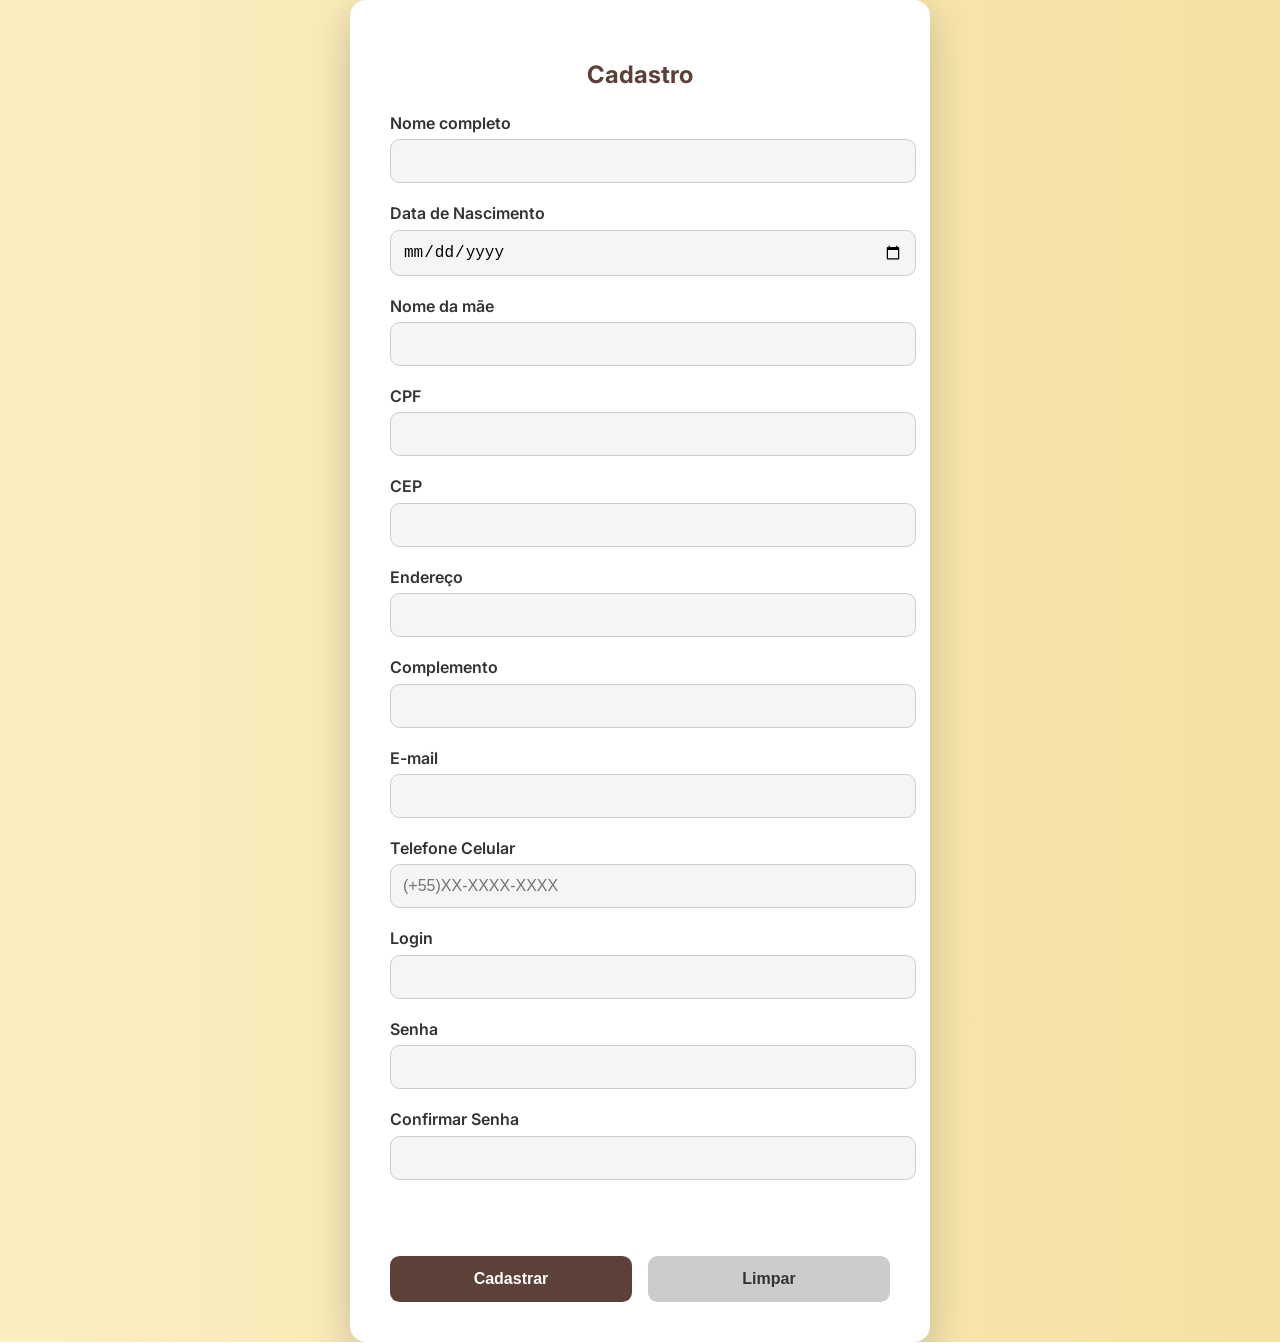
<file: cadastro.html>
<!DOCTYPE html>
<html lang="pt-br">
<head>
  <meta charset="UTF-8" />
  <meta name="viewport" content="width=device-width, initial-scale=1.0" />
  <title>Cadastro - UniCoffee</title>
  <link href="https://fonts.googleapis.com/css2?family=Inter:wght@400;600&display=swap" rel="stylesheet" />
  <style>
    :root {
      --marrom-escuro: #5d4037;
      --marrom-hover: #4e342e;
      --branco: #ffffff;
      --cinza-claro: #f5f5f5;
      --cinza-texto: #333;
      --vermelho: #d32f2f;
      --cinza-botao: #cccccc;
    }

    body {
      font-family: 'Inter', sans-serif;
      background: linear-gradient(to right, #fbeec1, #f5e1a4); /* degradê bege claro */
      margin: 0;
      display: flex;
      justify-content: center;
      align-items: center;
      min-height: 100vh;
    }
    

    .form-container {
      background-color: var(--branco);
      padding: 2.5rem;
      border-radius: 1rem;
      box-shadow: 0 12px 40px rgba(0, 0, 0, 0.2);
      width: 100%;
      max-width: 500px;
    }

    h2 {
      text-align: center;
      color: var(--marrom-escuro);
      margin-bottom: 1.5rem;
    }

    label {
      display: block;
      margin-bottom: 0.4rem;
      font-weight: 600;
      color: var(--cinza-texto);
    }

    input {
      width: 100%;
      padding: 0.75rem;
      margin-bottom: 1.25rem;
      border: 1px solid #ccc;
      border-radius: 0.6rem;
      background-color: var(--cinza-claro);
      font-size: 1rem;
      transition: 0.3s;
    }

    input:focus {
      border-color: var(--marrom-escuro);
      background-color: #f0e4d7;
      outline: none;
    }

    .mensagem-erro {
      color: var(--vermelho);
      font-weight: bold;
      margin-bottom: 1rem;
      text-align: center;
      min-height: 1.5rem;
    }

    .botoes {
      display: flex;
      gap: 1rem;
    }

    button {
      width: 100%;
      padding: 0.9rem;
      font-size: 1rem;
      font-weight: bold;
      border-radius: 0.6rem;
      border: none;
      cursor: pointer;
      transition: background-color 0.3s;
    }

    button[type="submit"] {
      background-color: var(--marrom-escuro);
      color: var(--branco);
    }

    button[type="submit"]:hover {
      background-color: var(--marrom-hover);
    }

    button[type="reset"] {
      background-color: var(--cinza-botao);
      color: var(--cinza-texto);
    }

    button[type="reset"]:hover {
      background-color: #b3b3b3;
    }
  </style>
</head>
<body>
  <main class="form-container">
    <h2>Cadastro</h2>
    <form id="cadastroForm" action="cadastrar.php" method="POST" autocomplete="on">
      <label for="nome">Nome completo</label>
      <input type="text" id="nome" name="nome" required autocomplete="name" />

      <label for="dataNascimento">Data de Nascimento</label>
      <input type="date" id="dataNascimento" name="dataNascimento"  required max="" />

      <label for="mae">Nome da mãe</label>
      <input type="text" id="mae" name="mae" required />

      <label for="cpf">CPF</label>
      <input type="text" id="cpf" name="cpf" required maxlength="14" />

      <label for="cep">CEP</label>
      <input type="text" id="cep" name="cep" required maxlength="9" />

      <label for="endereco">Endereço</label>
      <input type="text" id="endereco" name="endereco" required />

      <label for="complemento">Complemento</label>
      <input type="text" id="complemento" name="complemento" />

      <label for="email">E-mail</label>
      <input type="email" id="email" name="email" required />

      <label for="telefone">Telefone Celular</label>
      <input type="text" id="telefone" name="telefone" required placeholder="(+55)XX-XXXX-XXXX" />

      <label for="login">Login</label>
      <input type="text" id="login" name="login" required maxlength="6" />

      <label for="senha">Senha</label>
      <input type="password" id="senha" name="senha" required minlength="8" maxlength="8" />

      <label for="confirmarSenha">Confirmar Senha</label>
      <input type="password" id="confirmarSenha" required minlength="8" maxlength="8" />

      <p class="mensagem-erro" id="mensagemErro"></p>

      <div class="botoes">
        <button type="submit">Cadastrar</button>
        <button type="reset" id="btnLimpar">Limpar</button>
      </div>
    </form>
  </main>

  <script>
    const form = document.getElementById('cadastroForm');
    const cpfInput = document.getElementById('cpf');
    const cepInput = document.getElementById('cep');
    const senha = document.getElementById('senha');
    const confirmarSenha = document.getElementById('confirmarSenha');
    const erro = document.getElementById('mensagemErro');
    const nome = document.getElementById('nome');
    const telefone = document.getElementById('telefone');
    const login = document.getElementById('login');

    // Máscara CPF
    cpfInput.addEventListener("input", () => {
      let value = cpfInput.value.replace(/\D/g, "");
      value = value.replace(/(\d{3})(\d)/, "$1.$2")
                   .replace(/(\d{3})(\d)/, "$1.$2")
                   .replace(/(\d{3})(\d{1,2})$/, "$1-$2");
      cpfInput.value = value;
    });

    // Máscara CEP
    cepInput.addEventListener("input", () => {
      let value = cepInput.value.replace(/\D/g, "");
      if (value.length > 5) value = value.replace(/^(\d{5})(\d)/, "$1-$2");
      cepInput.value = value;
    });

    // Preenchimento automático via ViaCEP
    cepInput.addEventListener("blur", () => {
      const cep = cepInput.value.replace(/\D/g, '');
      if (cep.length === 8) {
        fetch(`https://viacep.com.br/ws/${cep}/json/`)
          .then(response => response.json())
          .then(data => {
            if (!data.erro) {
              document.getElementById('endereco').value = `${data.logradouro}, ${data.bairro} - ${data.localidade}/${data.uf}`;
            }
          })
          .catch(() => {});
      }
    });

    // Máscara telefone
    telefone.addEventListener("input", () => {
      let value = telefone.value.replace(/\D/g, "");
      if (value.length > 0) {
        value = value.substring(0, 12);
        let formatted = "";
        if (value.length <= 2) {
          formatted = "(+" + value;
        } else if (value.length <= 4) {
          formatted = "(+" + value.substring(0, 2) + ")" + value.substring(2);
        } else if (value.length <= 8) {
          formatted = "(+" + value.substring(0, 2) + ")" + value.substring(2, 4) + "-" + value.substring(4);
        } else {
          formatted = "(+" + value.substring(0, 2) + ")" + value.substring(2, 4) + "-" + value.substring(4, 8) + "-" + value.substring(8);
        }
        telefone.value = formatted;
      }
    });

    // Validação CPF
    function validarCPF(cpf) {
      cpf = cpf.replace(/[^\d]+/g, '');
      if (cpf.length !== 11 || /^(\d)\1+$/.test(cpf)) return false;

      let soma = 0;
      for (let i = 0; i < 9; i++) soma += parseInt(cpf.charAt(i)) * (10 - i);
      let resto = (soma * 10) % 11;
      if (resto === 10 || resto === 11) resto = 0;
      if (resto !== parseInt(cpf.charAt(9))) return false;

      soma = 0;
      for (let i = 0; i < 10; i++) soma += parseInt(cpf.charAt(i)) * (11 - i);
      resto = (soma * 10) % 11;
      if (resto === 10 || resto === 11) resto = 0;
      return resto === parseInt(cpf.charAt(10));
    }

    function validarNome(nome) {
      const regex = /^[A-Za-zÀ-ÿ\s]{15,80}$/;
      return regex.test(nome);
    }

    function validarTelefone(tel) {
      const regex = /^\(\+55\)\d{2}-\d{4}-\d{4}$/;
      return regex.test(tel);
    }

    function validarLogin(login) {
      const regex = /^[A-Za-z]{6}$/;
      return regex.test(login);
    }

    function validarSenha(senha) {
      const regex = /^[A-Za-z]{8}$/;
      return regex.test(senha);
    }

    form.addEventListener("submit", function (e) {
      erro.textContent = "";

      if (!validarNome(nome.value)) {
        erro.textContent = "Nome deve conter entre 15 e 80 caracteres alfabéticos.";
        e.preventDefault();
        return;
      }

      if (!validarCPF(cpfInput.value)) {
        erro.textContent = "CPF inválido.";
        e.preventDefault();
        return;
      }

      if (!validarTelefone(telefone.value)) {
        erro.textContent = "Telefone deve seguir o formato (+55)XX-XXXX-XXXX.";
        e.preventDefault();
        return;
      }

      if (!validarLogin(login.value)) {
        erro.textContent = "Login deve conter exatamente 6 letras.";
        e.preventDefault();
        return;
      }

      if (!validarSenha(senha.value)) {
        erro.textContent = "Senha deve conter exatamente 8 letras.";
        e.preventDefault();
        return;
      }

      if (senha.value !== confirmarSenha.value) {
        erro.textContent = "As senhas não coincidem.";
        e.preventDefault();
        return;
      }
    });

    document.getElementById('btnLimpar').addEventListener('click', () => {
      erro.textContent = '';
    });
  </script>
</body>
</html>
</file>
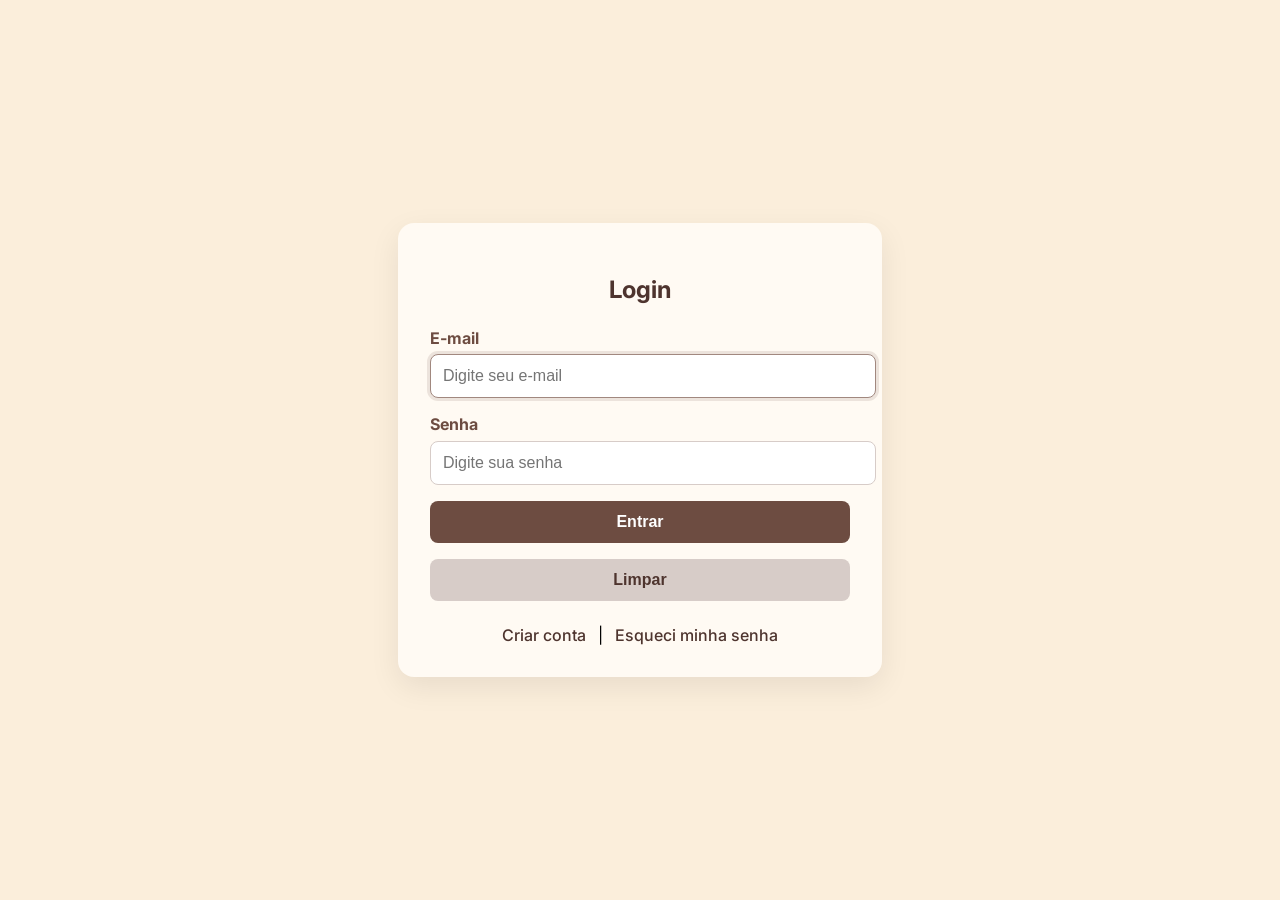
<file: login.html>
<!DOCTYPE html>
<html lang="pt-br">
<head>
  <meta charset="UTF-8" />
  <meta name="viewport" content="width=device-width, initial-scale=1.0" />
  <title>Login - UniCoffee</title>

  <!-- Fonte Inter -->
  <link href="https://fonts.googleapis.com/css2?family=Inter:wght@400;600&display=swap" rel="stylesheet">

  <style>
    body {
      font-family: 'Inter', sans-serif;
      background-color: #fbeedb;
      margin: 0;
      display: flex;
      justify-content: center;
      align-items: center;
      min-height: 100vh;
    }

    .form-container {
      background: #fffaf3;
      padding: 2rem;
      border-radius: 1rem;
      box-shadow: 0 10px 30px rgba(0, 0, 0, 0.08);
      width: 100%;
      max-width: 420px;
      animation: fadeIn 0.5s ease;
    }

    @keyframes fadeIn {
      from { opacity: 0; transform: translateY(-10px); }
      to { opacity: 1; transform: translateY(0); }
    }

    h2 {
      text-align: center;
      color: #4e342e;
      margin-bottom: 1.5rem;
    }

    form label {
      display: block;
      margin-bottom: 0.4rem;
      font-weight: bold;
      color: #6d4c41;
    }

    form input,
    form button {
      width: 100%;
      padding: 0.75rem;
      margin-bottom: 1rem;
      border: 1px solid #d7ccc8;
      border-radius: 0.5rem;
      font-size: 1rem;
      transition: border-color 0.3s, box-shadow 0.3s;
    }

    form input:focus {
      border-color: #a1887f;
      box-shadow: 0 0 0 3px rgba(161, 136, 127, 0.2);
      outline: none;
    }

    form button {
      font-weight: bold;
      border: none;
      cursor: pointer;
      transition: background-color 0.3s;
    }

    form button[type="submit"] {
      background-color: #6d4c41;
      color: white;
    }

    form button[type="submit"]:hover {
      background-color: #5d4037;
    }

    form button[type="reset"] {
      background-color: #d7ccc8;
      color: #4e342e;
    }

    form button[type="reset"]:hover {
      background-color: #c8b7af;
    }

    .extra-links {
      text-align: center;
      margin-top: 0.5rem;
    }

    .extra-links a {
      color: #4e342e;
      text-decoration: none;
      font-weight: 500;
      margin: 0 0.5rem;
    }

    .extra-links a:hover {
      text-decoration: underline;
    }

    .error-message {
      color: #c62828;
      text-align: center;
      margin-bottom: 1rem;
      background-color: #ffebee;
      padding: 0.5rem;
      border-radius: 0.5rem;
      font-size: 0.95rem;
    }
  </style>
</head>
<body>
  <div class="form-container">
    <h2>Login</h2>


    <form action="login.php" method="POST" autocomplete="off">
      <label for="email">E-mail</label>
      <input type="email" id="email" name="email" placeholder="Digite seu e-mail" required autofocus
             autocomplete="username" aria-label="Digite seu e-mail" />

      <label for="senha">Senha</label>
      <input type="password" id="senha" name="senha" placeholder="Digite sua senha" required
             autocomplete="current-password" aria-label="Digite sua senha" />

      <button type="submit">Entrar</button>
      <button type="reset">Limpar</button>
    </form>

    <div class="extra-links">
      <a href="cadastro.html">Criar conta</a> |
      <a href="recuperar.html">Esqueci minha senha</a>
    </div>
  </div>
</body>
</html>
</file>
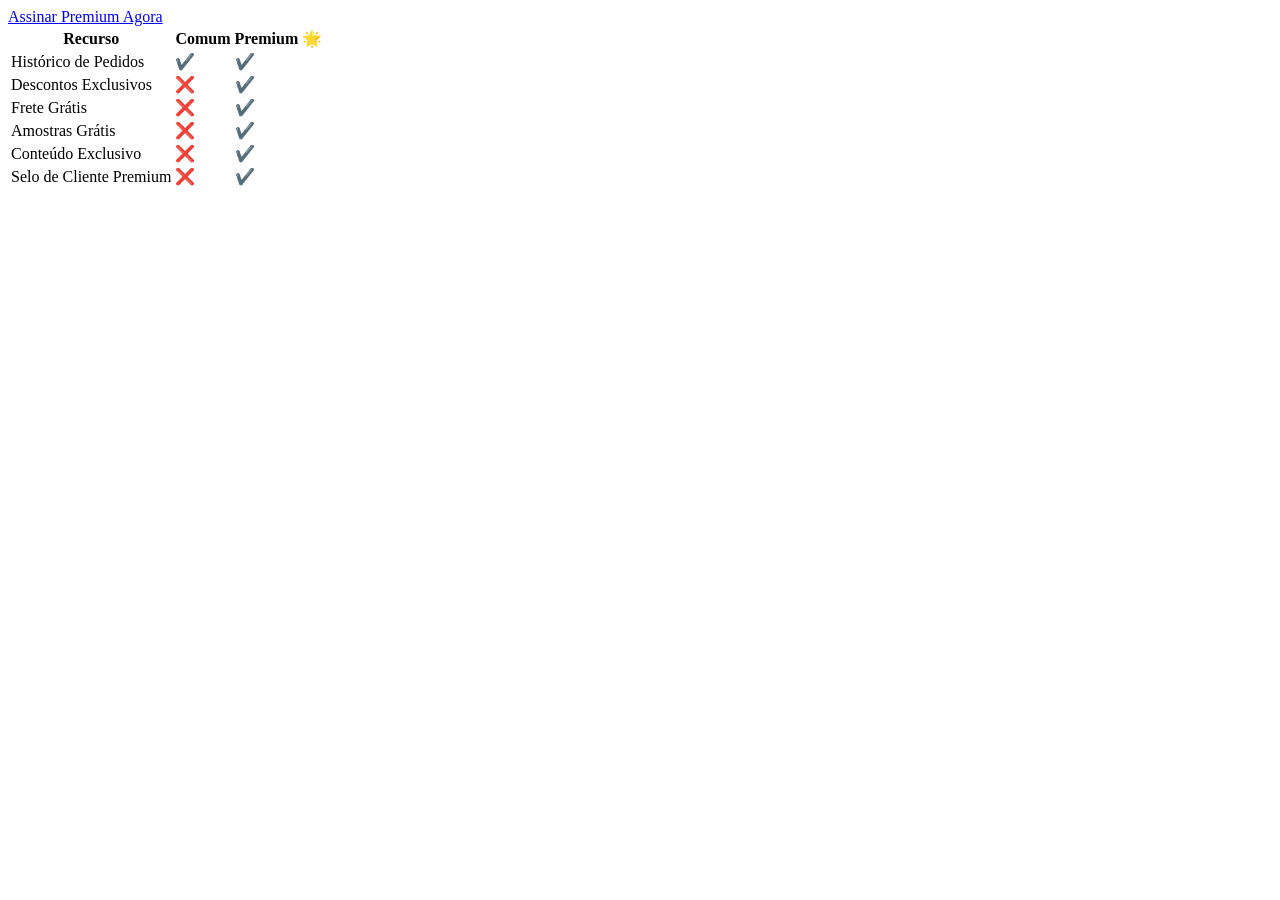
<file: tabelapremium.html>
<!DOCTYPE html>
<html lang="en">
<head>
    <meta charset="UTF-8">
    <meta name="viewport" content="width=device-width, initial-scale=1.0">
    <title>Document</title>
    <link href="tabelapremium.css">
    <link href="botãopremium.css">
    <link href="paginapremium.css">
</head>
<body>
    <table>
  <thead>
    <tr>
      <th>Recurso</th>
      <th>Comum</th>
      <th>Premium 🌟</th>
    </tr>
  </thead>
  <tbody>
    <tr>
      <td>Histórico de Pedidos</td>
      <td>✔️</td>
      <td>✔️</td>
    </tr>
    <tr>
      <td>Descontos Exclusivos</td>
      <td>❌</td>
      <td>✔️</td>
    </tr>
    <tr>
      <td>Frete Grátis</td>
      <td>❌</td>
      <td>✔️</td>
    </tr>
    <tr>
      <td>Amostras Grátis</td>
      <td>❌</td>
      <td>✔️</td>
    </tr>
    <tr>
      <td>Conteúdo Exclusivo</td>
      <td>❌</td>
      <td>✔️</td>
    </tr>
    <tr>
      <td>Selo de Cliente Premium</td>
      <td>❌</td>
      <td>✔️</td>
    </tr>
    <div class="botao-premium">
  <a href="cadastro.html">Assinar Premium Agora</a>
</div>

  </tbody>
</table>

</body>
</html>
</file>
<file: tabelapremium.css>
table {
  width: 100%;
  border-collapse: collapse;
  margin-top: 2rem;
}

th, td {
  border: 1px solid #ccc;
  padding: 0.75rem;
  text-align: center;
}

th {
  background-color: #d9c7a6;
}
</file>
<file: paginapremium.css>
body {
      font-family: 'Segoe UI', sans-serif;
      background-color: #f7f1e1;
      color: #3e2c1c;
      margin: 0;
      padding: 0;
    }
    header {
      background-color: #3e2c1c;
      padding: 1.5rem;
      text-align: center;
      color: white;
    }
    .container {
      max-width: 800px;
      margin: 2rem auto;
      padding: 2rem;
      background-color: white;
      border-radius: 10px;
      box-shadow: 0 0 10px rgba(0,0,0,0.1);
    }
    h1 {
      text-align: center;
      margin-bottom: 1rem;
    }
    ul {
      list-style: none;
      padding: 0;
    }
    ul li {
      margin: 1rem 0;
      padding-left: 1.5rem;
      position: relative;
    }
    ul li::before {
      content: \"✔️\";
      position: absolute;
      left: 0;
    }
    .btn {
      display: block;
      text-align: center;
      margin-top: 2rem;
    }
    .btn a {
      background-color: #3e2c1c;
      color: white;
      padding: 1rem 2rem;
      border-radius: 30px;
      text-decoration: none;
      font-size: 1.2rem;
      transition: background 0.3s;
    }
    .btn a:hover {
      background-color: #6b4b2d;
    }
    footer {
      background-color: #3e2c1c;
      color: white;
      text-align: center;
      padding: 1rem;
      margin-top: 3rem;
    }
</file>
